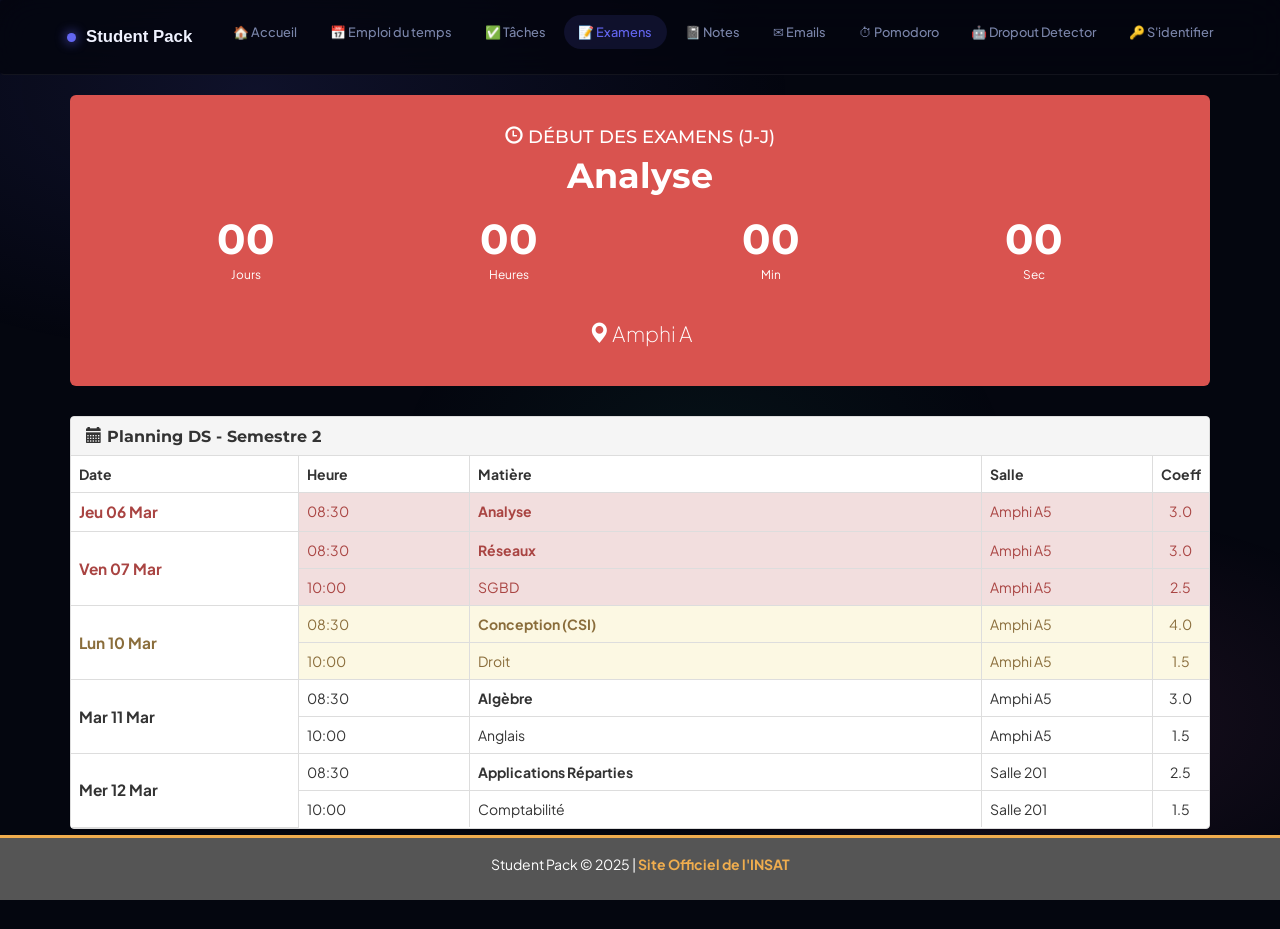
<file: Upcoming Exams/exams.html>
<!DOCTYPE html>
<html lang="fr">
<head>
    <meta charset="UTF-8">
    <meta name="viewport" content="width=device-width, initial-scale=1.0">
    <title>Upcoming Exams - Student Pack</title>
    
    <link rel="stylesheet" href="https://maxcdn.bootstrapcdn.com/bootstrap/3.4.1/css/bootstrap.min.css">
    <link rel="preconnect" href="https://fonts.googleapis.com">
    <link rel="preconnect" href="https://fonts.gstatic.com" crossorigin>
    <link href="https://fonts.googleapis.com/css2?family=Manrope:wght@200..800&family=Montserrat:ital,wght@0,100..900;1,100..900&display=swap" rel="stylesheet">
    
    <!-- <link rel="stylesheet" href="../index.css"> -->
    <link rel="stylesheet" href="exams.css">
    <link href="https://fonts.googleapis.com/css2?family=Clash+Display:wght@400;600;700&family=Plus+Jakarta+Sans:wght@300;400;500;600;700&display=swap" rel="stylesheet"/>
      <link rel="stylesheet" href="../Time Table/timetable.css">
</head>
<body>

<nav class="navbar">
  <a class="brand" href="#">
    <div class="brand-dot"></div>
    Student Pack
  </a>
  <ul class="nav-links">
    <li><a href="../index.html" >🏠 Accueil</a></li>
    <li><a href="../Time Table/timetable.php" >📅 Emploi du temps</a></li>
    <li><a href="../Tasks/tasks.html">✅ Tâches</a></li>
    <li><a href="../Upcoming Exams/exams.html" class="active">📝 Examens</a></li>
    <li><a href="../Notes/note.html" >📓 Notes</a></li>
    <li><a href="../Emails/emails.html" >✉ Emails</a></li>
    <li><a href="../Pomodoro/pomodoro.html">⏱ Pomodoro</a></li>
    <li><a href="../dropout_risk_detector/dropout.html">🤖 Dropout Detector</a></li>
    <li><a href="../Authentification/authentification.php" id="loginLink" class="navbar-right">🔑 S'identifier</a></li>
  </ul>
  <!-- Shown by navbar_auth.js when logged in -->
  <button class="btn-logout" id="logoutBtn" style="display:none">
    ↩ Déconnexion
  </button>
</nav>

<div class="container">
    
    <div class="row">
        <div class="col-md-12">
            <div class="jumbotron urgent-box text-center">
                <h4><span class="glyphicon glyphicon-time"></span> DÉBUT DES EXAMENS (J-J)</h4>
                <h2 id="exam-subject" class="exam-title">Analyse</h2>
                
                <div class="row countdown-row">
                    <div class="col-xs-3"><h2 id="days" class="timer-digits">00</h2><small>Jours</small></div>
                    <div class="col-xs-3"><h2 id="hours" class="timer-digits">00</h2><small>Heures</small></div>
                    <div class="col-xs-3"><h2 id="minutes" class="timer-digits">00</h2><small>Min</small></div>
                    <div class="col-xs-3"><h2 id="seconds" class="timer-digits">00</h2><small>Sec</small></div>
                </div>
                <br>
                <p class="exam-location"><span class="glyphicon glyphicon-map-marker"></span> Amphi A</p>
            </div>
        </div>
    </div>

    <div class="row">
        <div class="col-md-12">
            <div class="panel panel-default">
                <div class="panel-heading planning-header">
                    <h3 class="panel-title">
                        <span class="glyphicon glyphicon-calendar"></span> Planning DS - Semestre 2
                    </h3>
                </div>
                <div class="table-responsive">
                    <table class="table table-bordered">
                        <thead>
                            <tr class="active">
                                <th class="col-date">Date</th>
                                <th class="col-time">Heure</th>
                                <th class="col-subject">Matière</th>
                                <th class="col-room">Salle</th>
                                <th class="col-coeff text-center">Coeff</th>
                            </tr>
                        </thead>
                        <tbody>
                            
                            <tr class="danger">
                                <td class="merged-date">Jeu 06 Mar</td>
                                <td>08:30</td>
                                <td><strong>Analyse</strong></td>
                                <td>Amphi A5</td>
                                <td class="text-center">3.0</td>
                            </tr>

                            <tr class="danger">
                                <td rowspan="2" class="merged-date">Ven 07 Mar</td>
                                <td>08:30</td>
                                <td><strong>Réseaux</strong></td>
                                <td>Amphi A5</td>
                                <td class="text-center">3.0</td>
                            </tr>
                            <tr class="danger">
                                <td>10:00</td>
                                <td>SGBD</td>
                                <td>Amphi A5</td>
                                <td class="text-center">2.5</td>
                            </tr>

                            <tr class="warning">
                                <td rowspan="2" class="merged-date">Lun 10 Mar</td>
                                <td>08:30</td>
                                <td><strong>Conception (CSI)</strong></td>
                                <td>Amphi A5</td>
                                <td class="text-center">4.0</td>
                            </tr>
                            <tr class="warning">
                                <td>10:00</td>
                                <td>Droit</td>
                                <td>Amphi A5</td>
                                <td class="text-center">1.5</td>
                            </tr>

                            <tr>
                                <td rowspan="2" class="merged-date">Mar 11 Mar</td>
                                <td>08:30</td>
                                <td><strong>Algèbre</strong></td>
                                <td>Amphi A5</td>
                                <td class="text-center">3.0</td>
                            </tr>
                            <tr>
                                <td>10:00</td>
                                <td>Anglais</td>
                                <td>Amphi A5</td>
                                <td class="text-center">1.5</td>
                            </tr>

                            <tr>
                                <td rowspan="2" class="merged-date">Mer 12 Mar</td>
                                <td>08:30</td>
                                <td><strong>Applications Réparties</strong></td>
                                <td>Salle 201</td>
                                <td class="text-center">2.5</td>
                            </tr>
                            <tr>
                                <td>10:00</td>
                                <td>Comptabilité</td>
                                <td>Salle 201</td>
                                <td class="text-center">1.5</td>
                            </tr>

                        </tbody>
                    </table>
                </div>
            </div>
        </div>
    </div>
</div>

<footer class="container-fluid text-center">
    <p>Student Pack © 2025 | <a href="https://insat.rnu.tn/" target="_blank" class="insat-link">Site Officiel de l'INSAT</a></p>
</footer>

<script src="https://ajax.googleapis.com/ajax/libs/jquery/3.7.1/jquery.min.js"></script>
<script src="https://maxcdn.bootstrapcdn.com/bootstrap/3.4.1/js/bootstrap.min.js"></script>
<script src="exams.js"></script>

</body>
</html>
</file>
<file: index.css>
.student-content {
            max-width: 1300px;
            margin: 0 auto;
            padding: 20px;
        }

        /* photo université */
        .uni-photo {
            margin: 2rem 0 2rem 0;
            border-radius: 24px;
            overflow: hidden;
            box-shadow: 0 8px 20px rgba(0,0,0,0.1);
            background: lightgrey;
            justify-items: center;

        }
        .uni-photo img {
            width: 100px;
            height: 100px;
        }
 
        /* grille des fonctionnalités (flexbox + fallback grid) */
        .features-title {
            font-size: 2rem;
            font-weight: 600;
            margin: 2rem 0 1.2rem 0;
            font-family: 'Clash Display', sans-serif;
            color: #0f2b3d;
        }
        .features-grid {
            display: flex;
            flex-wrap: wrap;
            gap: 1.8rem;
            justify-content: center;
            margin-top: 0.5rem;
            padding: 20px;
        }
        .feature-card {
            flex: 1 1 280px;
            background: lightslategrey;
            border-radius: 20px;
            padding: 1.5rem 1.2rem;
            box-shadow: 0 4px 12px rgba(0, 0, 0, 0.04);
            transition: all 0.2s ease;
        }
        .feature-icon {
            font-size: 2.2rem;
            margin-bottom: 0.8rem;
        }
        .feature-card h3 {
            font-size: 1.5rem;
            font-weight: 600;
            margin: 0.5rem 0 0.75rem 0;
            font-family: 'Clash Display', sans-serif;
            color: #1e3a5f;
        }
        .feature-card p {
            color: #334155;
            line-height: 1.45;
            font-size: 0.9rem;
            margin-bottom: 0;
        }

        /* petit ajustement responsive */
        @media (max-width: 640px) {
            .student-content {
                padding: 1rem;
            }
            .features-title {
                font-size: 1.6rem;
            }
        }

        /* ══════════════════════════════════════════════════════════════
   timetable.css  —  Student Pack · Emploi du Temps
   Aesthetic  : dark neon-futuristic dashboard
   Palette    : deep navy · electric indigo · vivid multi-color accents
   Fonts      : Clash Display (headings) · Plus Jakarta Sans (body)
   ══════════════════════════════════════════════════════════════ */

/* ── Reset ──────────────────────────────────────────────────── */
*, *::before, *::after { box-sizing: border-box; margin: 0; padding: 0; }

/* ── Tokens ─────────────────────────────────────────────────── */
:root {
  /* Backgrounds */
  --bg:        #04060f;
  --surface:   #080d1c;
  --elevated:  #0d1529;
  --glass:     rgba(255,255,255,.04);
  --glass-h:   rgba(255,255,255,.07);

  /* Accent palette */
  --c1: #6366f1;   /* indigo   */
  --c2: #f472b6;   /* pink     */
  --c3: #34d399;   /* emerald  */
  --c4: #fb923c;   /* orange   */
  --c5: #a78bfa;   /* violet   */
  --c6: #38bdf8;   /* sky      */

  --glow1: rgba( 99,102,241,.35);
  --glow2: rgba(244,114,182,.25);

  /* Text */
  --text:  #f0f2ff;
  --text2: #7a85aa;
  --text3: #3d4567;

  /* Borders */
  --border:   rgba(255,255,255,.06);
  --bordermd: rgba(255,255,255,.11);

  /* Radius */
  --r-sm: 10px;
  --r-md: 16px;
  --r-lg: 22px;
  --r-xl: 32px;

  /* Typography */
  --fd: 'Clash Display',    sans-serif;
  --fb: 'Plus Jakarta Sans', sans-serif;
}

/* ── Base ───────────────────────────────────────────────────── */
html { font-size: 16px; scroll-behavior: smooth; }

body {
  font-family: var(--fb);
  background: var(--bg);
  color: var(--text);
  min-height: 100vh;
  overflow-x: hidden;
  line-height: 1.6;
}

/* ── Animated mesh background ───────────────────────────────── */
body::before {
  content: '';
  position: fixed;
  inset: 0;
  background:
    radial-gradient(ellipse 70% 50% at 20% 10%,  rgba( 99,102,241,.12) 0%, transparent 60%),
    radial-gradient(ellipse 55% 40% at 80% 80%,  rgba(244,114,182,.10) 0%, transparent 60%),
    radial-gradient(ellipse 40% 35% at 55% 50%,  rgba( 52,211,153,.06) 0%, transparent 60%);
  pointer-events: none;
  z-index: 0;
  animation: meshFloat 18s ease-in-out infinite alternate;
}

@keyframes meshFloat {
  from { opacity: .8; }
  50%  { opacity: 1; filter: blur(2px); }
  to   { opacity: .85; }
}

/* ── Floating particles ─────────────────────────────────────── */
.particles {
  position: fixed;
  inset: 0;
  pointer-events: none;
  z-index: 0;
  overflow: hidden;
}

.particle {
  position: absolute;
  border-radius: 50%;
  opacity: 0;
  animation: floatUp var(--dur, 12s) var(--delay, 0s) ease-in infinite;
}

@keyframes floatUp {
  0%   { opacity: 0; transform: translateY(100vh) scale(0); }
  10%  { opacity: .7; }
  90%  { opacity: .4; }
  100% { opacity: 0; transform: translateY(-10vh) scale(1.2); }
}

/* ════════════════════════════════════════════
   NAVBAR
════════════════════════════════════════════ */
.navbar {
  position: sticky;
  top: 0;
  z-index: 100;
  display: flex;
  align-items: center;
  justify-content: space-between;
  padding: .9rem 2.5rem;
  background: rgba(4,6,15,.82);
  border-bottom: 1px solid var(--border);
  backdrop-filter: blur(20px);
  -webkit-backdrop-filter: blur(20px);
}

/* Brand */
.brand {
  font-family: var(--fd);
  font-size: 1.05rem;
  font-weight: 700;
  display: flex;
  align-items: center;
  gap: .6rem;
  color: var(--text);
  text-decoration: none;
}

.brand-dot {
  width: 9px;
  height: 9px;
  border-radius: 50%;
  background: var(--c1);
  box-shadow: 0 0 12px var(--c1);
  animation: pulseDot 2.5s ease-in-out infinite;
  flex-shrink: 0;
}

@keyframes pulseDot {
  0%, 100% { box-shadow: 0 0 8px var(--c1); }
  50%       { box-shadow: 0 0 22px var(--c1), 0 0 40px var(--glow1); }
}

/* Nav links */
.nav-links {
  display: flex;
  gap: .25rem;
  list-style: none;
}

.nav-links a {
  display: flex;
  align-items: center;
  gap: .4rem;
  padding: .42rem .9rem;
  border-radius: 999px;
  font-size: .8rem;
  font-weight: 500;
  color: var(--text2);
  text-decoration: none;
  transition: color .2s, background .2s;
}

.nav-links a:hover {
  color: var(--text);
  background: var(--glass-h);
}

.nav-links a.active {
  color: var(--c1);
  background: rgba(99,102,241,.12);
}



/* ════════════════════════════════════════════
   LOGOUT BUTTON (navbar)
════════════════════════════════════════════ */
.btn-logout {
  display: flex;
  align-items: center;
  gap: .4rem;
  font-family: var(--fb);
  font-size: .78rem;
  font-weight: 600;
  color: var(--text3);
  background: var(--glass);
  border: 1px solid var(--border);
  border-radius: 999px;
  padding: .38rem .9rem;
  cursor: pointer;
  transition: color .2s, border-color .2s, background .2s;
}
.btn-logout:hover {
  color: var(--text);
  border-color: var(--bordermd);
  background: var(--glass-h);
}

/* ════════════════════════════════════════════
   LOGIN GATE
════════════════════════════════════════════ */
#loginGate {
  position: relative;
  z-index: 10;
  min-height: calc(100vh - 58px);
  display: flex;
  align-items: center;
  justify-content: center;
  padding: 2rem;
}
.login-card {
  width: 100%;
  max-width: 440px;
  background: var(--elevated);
  border: 1px solid var(--bordermd);
  border-radius: var(--r-xl);
  padding: 3rem 2.5rem;
  position: relative;
  overflow: hidden;
  animation: slideUp .5s cubic-bezier(.34,1.56,.64,1) both;
}
.login-card::before {
  content: '';
  position: absolute;
  top: 0; left: 0; right: 0;
  height: 3px;
  background: linear-gradient(90deg, var(--c1), var(--c2), var(--c5), var(--c6));
  background-size: 200%;
  animation: gradShift 4s linear infinite;
}
.login-card::after {
  content: '';
  position: absolute;
  top: -60px; right: -60px;
  width: 220px; height: 220px;
  border-radius: 50%;
  background: radial-gradient(circle, var(--glow1) 0%, transparent 70%);
  pointer-events: none;
}

.login-icon {
  width: 64px; height: 64px;
  border-radius: var(--r-md);
  background: linear-gradient(135deg, var(--c1), var(--c5));
  display: flex;
  align-items: center;
  justify-content: center;
  font-size: 1.8rem;
  margin-bottom: 1.8rem;
  box-shadow: 0 8px 32px var(--glow1);
  position: relative;
  z-index: 1;
  animation: iconBounce 3s ease-in-out infinite;
}
@keyframes iconBounce {
  0%, 100% { transform: translateY(0); }
  50%       { transform: translateY(-6px); }
}

.login-title {
  font-family: var(--fd);
  font-size: 1.9rem;
  font-weight: 700;
  color: var(--text);
  margin-bottom: .5rem;
  position: relative;
  z-index: 1;
}
.login-sub {
  font-size: .875rem;
  color: var(--text2);
  margin-bottom: 2rem;
  line-height: 1.6;
  position: relative;
  z-index: 1;
}

.field-group {
  display: flex;
  flex-direction: column;
  gap: .45rem;
  margin-bottom: 1.1rem;
  position: relative;
  z-index: 1;
}
.field-group label {
  font-size: .72rem;
  font-weight: 600;
  letter-spacing: .1em;
  text-transform: uppercase;
  color: var(--text3);
}

.field-input {
  font-family: var(--fb);
  font-size: .9rem;
  font-weight: 400;
  color: var(--text);
  background: var(--surface);
  border: 1px solid var(--bordermd);
  border-radius: var(--r-sm);
  padding: .72rem 1rem;
  outline: none;
  width: 100%;
  transition: border-color .2s, box-shadow .2s;
}
.field-input:focus {
  border-color: var(--c1);
  box-shadow: 0 0 0 3px rgba(99,102,241,.2);
}
.field-input::placeholder { color: var(--text3); }

.login-error {
  font-size: .8rem;
  color: #f87171;
  margin-bottom: .8rem;
  min-height: 1.2em;
  display: none;
  animation: shake .3s ease;
  position: relative;
  z-index: 1;
}
.login-error.show { display: block; }
@keyframes shake {
  0%, 100% { transform: translateX(0); }
  25%       { transform: translateX(-6px); }
  75%       { transform: translateX( 6px); }
}

.btn-login {
  width: 100%;
  padding: .85rem 1.5rem;
  font-family: var(--fb);
  font-size: .95rem;
  font-weight: 700;
  color: #fff;
  background: linear-gradient(135deg, var(--c1) 0%, var(--c5) 100%);
  border: none;
  border-radius: var(--r-sm);
  cursor: pointer;
  letter-spacing: .03em;
  position: relative;
  z-index: 1;
  overflow: hidden;
  box-shadow: 0 4px 24px var(--glow1);
  transition: box-shadow .2s, transform .15s, opacity .15s;
}
.btn-login::after {
  content: '';
  position: absolute;
  inset: 0;
  background: rgba(0,0,0,.6);
  z-index: 190;
}

/* ── Main content area ───────────────────────────────────────── */
.main {
  margin-left: var(--sidebar-w);
  flex: 1;
  padding: 0 2.5rem 5rem;
  max-width: calc(100vw - var(--sidebar-w));
  overflow-x: hidden;
}

/* ════════════════════════════════════════════
   HERO
════════════════════════════════════════════ */
.hero {
  padding: 4rem 2.5rem 3rem;
  border-bottom: 1px solid var(--border);
  position: relative;
  overflow: hidden;
}

.hero-orb {
  position: absolute;
  border-radius: 50%;
  filter: blur(70px);
  pointer-events: none;
}

.hero-orb-1 { width: 400px; height: 400px; background: rgba( 99,102,241,.13); top: -120px; right: -60px; }
.hero-orb-2 { width: 250px; height: 250px; background: rgba(244,114,182,.10); bottom: -60px; right: 200px; }
.hero-orb-3 { width: 180px; height: 180px; background: rgba( 52,211,153,.08); top:  40px; right: 400px; }

.user-welcome {
  display: inline-flex;
  align-items: center;
  gap: .55rem;
  font-size: .75rem;
  font-weight: 600;
  letter-spacing: .12em;
  text-transform: uppercase;
  color: var(--c3);
  background: rgba(52,211,153,.1);
  border: 1px solid rgba(52,211,153,.25);
  padding: .35rem .95rem;
  border-radius: 999px;
  margin-bottom: 1.4rem;
}

.user-welcome::before {
  content: '';
  width: 7px; height: 7px;
  border-radius: 50%;
  background: var(--c3);
  box-shadow: 0 0 10px var(--c3);
  animation: pulseDot 2s ease-in-out infinite;
}

.hero-title {
  font-family: var(--fd);
  font-size: clamp(2.5rem, 5.5vw, 4.2rem);
  font-weight: 700;
  line-height: 1.05;
  letter-spacing: -.03em;
  margin-bottom: .9rem;
}

.hero-title .grad {
  background: linear-gradient(135deg, var(--c1) 0%, var(--c2) 40%, var(--c6) 100%);
  -webkit-background-clip: text;
  -webkit-text-fill-color: transparent;
  background-clip: text;
  background-size: 200%;
  animation: gradShift 5s linear infinite;
}

.hero-sub {
  font-size: 1rem;
  font-weight: 300;
  color: var(--text2);
  max-width: 400px;
}

.hero-stats {
  display: flex;
  gap: 2.5rem;
  margin-top: 2.2rem;
}

.stat { display: flex; flex-direction: column; gap: .15rem; }

.stat-num {
  font-family: var(--fd);
  font-size: 2.2rem;
  font-weight: 700;
  line-height: 1;
  background: linear-gradient(135deg, var(--c1), var(--c5));
  -webkit-background-clip: text;
  -webkit-text-fill-color: transparent;
  background-clip: text;
}

.stat-lbl {
  font-size: .7rem;
  font-weight: 600;
  letter-spacing: .1em;
  text-transform: uppercase;
  color: var(--text3);
}

/* ════════════════════════════════════════════
   APP BODY
════════════════════════════════════════════ */
.app-body { padding: 2.5rem 2.5rem 5rem; }

/* Section header */
.sec-head {
  display: flex;
  align-items: center;
  gap: 1rem;
  margin-bottom: 1.6rem;
}

.sec-title {
  font-family: var(--fd);
  font-size: 1.2rem;
  font-weight: 700;
  color: var(--text);
  letter-spacing: -.01em;
}

.sec-pill {
  font-size: .68rem;
  font-weight: 700;
  letter-spacing: .1em;
  text-transform: uppercase;
  color: var(--text3);
  background: var(--glass);
  border: 1px solid var(--border);
  padding: .25rem .7rem;
  border-radius: 999px;
}

/* ════════════════════════════════════════════
   SUBJECT CARDS
════════════════════════════════════════════ */
.subjects-grid {
  display: grid;
  grid-template-columns: repeat(auto-fill, minmax(190px, 1fr));
  gap: 14px;
  margin-bottom: 3.5rem;
}

.sub-card {
  background: var(--elevated);
  border: 1px solid var(--border);
  border-radius: var(--r-md);
  padding: 1.25rem 1.3rem;
  position: relative;
  overflow: hidden;
  cursor: default;
  transition:
    transform  .25s cubic-bezier(.34,1.56,.64,1),
    border-color .2s,
    box-shadow .2s;
  animation: slideUp .4s ease both;
}

/* Color accent line */
.sub-card::before {
  content: '';
  position: absolute;
  top: 0; left: 0; right: 0;
  height: 2px;
  background: var(--sc, var(--c1));
  border-radius: var(--r-md) var(--r-md) 0 0;
}

/* Glow overlay on hover */
.sub-card::after {
  content: '';
  position: absolute;
  inset: 0;
  background: radial-gradient(ellipse at 50% 0%, var(--sc-glow, rgba(99,102,241,.18)) 0%, transparent 65%);
  opacity: 0;
  transition: opacity .25s;
  pointer-events: none;
}

.sub-card:hover {
  transform: translateY(-6px) scale(1.01);
  border-color: var(--bordermd);
  box-shadow: 0 14px 45px rgba(0,0,0,.45);
}

.sub-card:hover::after { opacity: 1; }

.sub-card h3 {
  font-family: var(--fd);
  font-size: .88rem;
  font-weight: 700;
  color: var(--text);
  margin-bottom: .4rem;
  position: relative;
  z-index: 1;
}

.sub-card p {
  font-size: .76rem;
  color: var(--text2);
  line-height: 1.5;
  position: relative;
  z-index: 1;
}

/* ════════════════════════════════════════════
   ADD FORM
════════════════════════════════════════════ */
.add-section {
  background: var(--elevated);
  border: 1px solid var(--bordermd);
  border-radius: var(--r-lg);
  padding: 1.8rem;
  margin-bottom: 2rem;
  position: relative;
  overflow: hidden;
}

/* Rainbow top border */
.add-section::before {
  content: '';
  position: absolute;
  top: 0; left: 0; right: 0;
  height: 2px;
  background: linear-gradient(90deg, var(--c1), var(--c2), var(--c5));
  background-size: 200%;
  animation: gradShift 4s linear infinite;
}

.form-grid {
  display: grid;
  grid-template-columns: 2fr 1fr 1fr auto;
  gap: 14px;
  align-items: end;
}

.fg {
  display: flex;
  flex-direction: column;
  gap: .45rem;
}

.fg label {
  font-size: .7rem;
  font-weight: 700;
  letter-spacing: .12em;
  text-transform: uppercase;
  color: var(--text3);
}

.sel-wrap { position: relative; }

.fg select,
.fg input[type="time"] {
  font-family: var(--fb);
  font-size: .875rem;
  color: var(--text);
  background: var(--surface);
  border: 1px solid var(--bordermd);
  border-radius: var(--r-sm);
  padding: .68rem 2.4rem .68rem 1rem;
  outline: none;
  appearance: none;
  -webkit-appearance: none;
  width: 100%;
  transition: border-color .2s, box-shadow .2s;
  cursor: pointer;
}

.fg input[type="time"] {
  padding-right: 1rem;
  color-scheme: dark;
}

.fg select:focus,
.fg input[type="time"]:focus {
  border-color: var(--c1);
  box-shadow: 0 0 0 3px rgba(99,102,241,.2);
}

.fg select option {
  background: #131929;
  color: var(--text);
}

.arrow-icon {
  position: absolute;
  right: .7rem;
  top: 50%;
  transform: translateY(-50%);
  color: var(--text3);
  pointer-events: none;
}

.btn-add {
  display: flex;
  align-items: center;
  justify-content: center;
  gap: .5rem;
  font-family: var(--fb);
  font-size: .875rem;
  font-weight: 700;
  color: #fff;
  background: linear-gradient(135deg, var(--c1), var(--c5));
  border: none;
  border-radius: var(--r-sm);
  padding: .72rem 1.6rem;
  cursor: pointer;
  white-space: nowrap;
  letter-spacing: .03em;
  box-shadow: 0 4px 20px var(--glow1);
  transition: box-shadow .2s, transform .15s;
}

.btn-add:hover {
  box-shadow: 0 6px 32px rgba(99,102,241,.5);
  transform: translateY(-1px);
}

.btn-add:active { transform: scale(.96); }

/* ════════════════════════════════════════════
   TIMETABLE TABLE
════════════════════════════════════════════ */
.table-wrap {
  background: var(--elevated);
  border: 1px solid var(--border);
  border-radius: var(--r-lg);
  overflow: hidden;
  overflow-x: auto;
}

.tt-table {
  width: 100%;
  border-collapse: collapse;
  font-size: .875rem;
}

.tt-table thead tr {
  background: rgba(255,255,255,.03);
  border-bottom: 1px solid var(--bordermd);
}

.tt-table th {
  padding: 1rem 1.4rem;
  text-align: left;
  font-family: var(--fd);
  font-size: .68rem;
  font-weight: 700;
  letter-spacing: .14em;
  text-transform: uppercase;
  color: var(--text3);
}

.tt-table tbody tr {
  border-bottom: 1px solid var(--border);
  transition: background .15s;
  animation: fadeIn .3s ease both;
}

.tt-table tbody tr:last-child { border-bottom: none; }
.tt-table tbody tr:hover { background: var(--glass-h); }

.tt-table td {
  padding: .95rem 1.4rem;
  vertical-align: middle;
  color: var(--text2);
}

/* Day-based left border color */
.day-lundi    { border-left: 3px solid var(--c1); }
.day-mardi    { border-left: 3px solid var(--c2); }
.day-mercredi { border-left: 3px solid var(--c3); }
.day-jeudi    { border-left: 3px solid var(--c4); }
.day-vendredi { border-left: 3px solid var(--c5); }

.day-cell {
  font-family: var(--fd);
  font-size: .82rem;
  font-weight: 700;
  letter-spacing: .05em;
  color: var(--text) !important;
}

.time-cell {
  font-family: var(--fd);
  font-size: .95rem;
  font-weight: 600;
  color: var(--text) !important;
}

/* Subject badge */
.subject-badge {
  display: inline-flex;
  align-items: center;
  gap: .45rem;
  padding: .32rem .9rem;
  border-radius: 999px;
  font-size: .76rem;
  font-weight: 700;
  letter-spacing: .03em;
}

/* Delete button */
.btn-del {
  display: inline-flex;
  align-items: center;
  gap: .35rem;
  font-family: var(--fb);
  font-size: .74rem;
  font-weight: 600;
  color: var(--text3);
  background: transparent;
  border: 1px solid var(--border);
  border-radius: var(--r-sm);
  padding: .3rem .8rem;
  cursor: pointer;
  transition: color .15s, border-color .15s, background .15s;
}

.btn-del:hover {
  color: #f87171;
  border-color: rgba(248,113,113,.3);
  background: rgba(248,113,113,.08);
}

/* Empty state */
.empty-row td { padding: 0; border: none; }

.empty-state {
  display: flex;
  flex-direction: column;
  align-items: center;
  gap: 1rem;
  padding: 4.5rem 2rem;
  color: var(--text3);
}

.empty-state .empty-icon {
  font-size: 3rem;
  opacity: .4;
  animation: floatIcon 3s ease-in-out infinite;
}

@keyframes floatIcon {
  0%, 100% { transform: translateY(0); }
  50%       { transform: translateY(-8px); }
}

.empty-state p {
  text-align: center;
  font-size: .875rem;
  line-height: 1.7;
}

/* ════════════════════════════════════════════
   TOAST
════════════════════════════════════════════ */
.toast {
  position: fixed;
  bottom: 2rem;
  right: 2rem;
  z-index: 999;
  display: flex;
  align-items: center;
  gap: .7rem;
  min-width: 260px;
  max-width: 360px;
  padding: .9rem 1.2rem;
  border-radius: var(--r-md);
  font-size: .85rem;
  font-weight: 500;
  background: var(--elevated);
  border: 1px solid var(--bordermd);
  color: var(--text);
  opacity: 0;
  transform: translateY(14px) scale(.95);
  transition: opacity .25s, transform .25s;
  pointer-events: none;
  backdrop-filter: blur(20px);
  -webkit-backdrop-filter: blur(20px);
}

.toast.show {
  opacity: 1;
  transform: translateY(0) scale(1);
  pointer-events: auto;
}

.toast.success {
  border-color: rgba(52,211,153,.35);
  box-shadow: 0 0 28px rgba(52,211,153,.15);
}

.toast.success::before {
  content: '✓';
  width: 22px; height: 22px;
  border-radius: 50%;
  background: rgba(52,211,153,.15);
  color: var(--c3);
  font-size: .8rem;
  font-weight: 800;
  display: flex;
  align-items: center;
  justify-content: center;
  flex-shrink: 0;
}

.toast.error {
  border-color: rgba(248,113,113,.35);
  box-shadow: 0 0 28px rgba(248,113,113,.12);
}

.toast.error::before {
  content: '✕';
  width: 22px; height: 22px;
  border-radius: 50%;
  background: rgba(248,113,113,.12);
  color: #f87171;
  font-size: .8rem;
  font-weight: 800;
  display: flex;
  align-items: center;
  justify-content: center;
  flex-shrink: 0;
}

/* ════════════════════════════════════════════
   KEYFRAMES
════════════════════════════════════════════ */
@keyframes slideUp {
  from { opacity: 0; transform: translateY(18px); }
  to   { opacity: 1; transform: translateY(0); }
}

@keyframes fadeIn {
  from { opacity: 0; }
  to   { opacity: 1; }
}

/* ════════════════════════════════════════════
   RESPONSIVE
════════════════════════════════════════════ */
@media (max-width: 768px) {
  .navbar    { padding: .8rem 1.25rem; }
  .nav-links { display: none; }
  .hero      { padding: 2.5rem 1.25rem 2rem; }
  .app-body  { padding: 1.5rem 1.25rem 4rem; }

  .form-grid { grid-template-columns: 1fr 1fr; }
  .btn-add-wrap { grid-column: 1 / -1; }
  .subjects-grid { grid-template-columns: repeat(auto-fill, minmax(155px, 1fr)); }
  .hero-stats { gap: 1.5rem; }
}

@media (max-width: 480px) {
  .form-grid     { grid-template-columns: 1fr; }
  .subjects-grid { grid-template-columns: 1fr 1fr; }
  .hero-title    { font-size: 2.2rem; }
}

/* footer {
    position: fixed;
    bottom: 0;
    width: 100%;
}

body {
    background-image: url("insat.jpg");
    background-repeat: no-repeat;
    background-size:contain;   
    color:black;
    height:100%;

}

#welcomeEl {
    text-align: center;
}
#welcomeP {
    text-align: center;
    color:black;
    font-size: large;
    border: 1px solid black;
} */
</file>
<file: Upcoming Exams/exams.css>
body {
    font-family: 'Manrope', sans-serif;
    padding-bottom: 80px; 
}


h1, h2, h3, h4, .navbar-brand {
    font-family: 'Montserrat', sans-serif;
}


.urgent-box {
    background-color: #d9534f; 
    color: white;
    border-radius: 10px;
    padding: 20px 0;
    margin-bottom: 30px;
    transition: background-color 0.5s ease;
}


.urgent-box.finished {
    background-color: #5cb85c;
}

.exam-title {
    font-weight: bold;
    margin-top: 5px;
    font-size: 2.5em;
}

.countdown-row {
    margin-top: 20px;
}

.timer-digits {
    font-weight: bold;
    margin: 0;
    font-size: 3em; 
}

.exam-location {
    font-size: 1.2em;
    margin-top: 10px;
}


.planning-header {
    background-color: #f5f5f5; 
}

.panel-default,
.panel-default .panel-body {
    background-color: #fff !important;
    color: #333 !important;
    opacity: 1 !important;
}

.form-control {
    background-color: #fff !important;
    color: #333 !important;
    opacity: 1 !important;
    border-color: #ccc;
}

.form-control::placeholder {
    color: #999 !important;
    opacity: 1 !important;
}

label,
.form-group {
    color: #333 !important;
    opacity: 1 !important;
}

.panel-title {
    font-weight: bold;
    color: #333;
}

.glyphicon:hover {
    cursor: pointer;
    color: #f0ad4e;
    transform: scale(1.05);
}

.glyphicon {
    transition: color 0.2s ease, transform 0.2s ease;
}


.merged-date {
    vertical-align: middle !important;
    font-weight: bold;
    font-size: 1.1em;
    background-color: #fff !important; 
    color: #333;
}

/* Ensure table rows are fully opaque and readable (override bootstrap rgba backgrounds) */
.table > thead > tr > th,
.table > tbody > tr > td {
    background-color: #fff !important;
    opacity: 1 !important;
    color: #333 !important;
}

/* Colored row overrides with solid (non-transparent) backgrounds */
.table > tbody > tr.danger > td {
    background-color: #f2dede !important;
    color: #a94442 !important;
}
.table > tbody > tr.warning > td {
    background-color: #fcf8e3 !important;
    color: #8a6d3b !important;
}
.table > tbody > tr.info > td {
    background-color: #d9edf7 !important;
    color: #31708f !important;
}

/* Keep merged-date cell visually distinct */
.table > tbody > tr > td.merged-date {
    background-color: #fff !important;
    font-weight: bold;
}

/* Interactive row styles */
.table tbody tr:hover {
    filter: brightness(0.98);
}
.table tbody tr.selected td {
    outline: 3px solid #f0ad4e;
}
.table tbody tr.active-exam td {
    box-shadow: inset 0 0 0 2px rgba(0,0,0,0.03);
}

.col-date { width: 20%; }
.col-time { width: 15%; }
.col-subject { width: 45%; }
.col-room { width: 15%; }
.col-coeff { width: 5%; }


footer {
    background-color: #555;    
    color: white;
    padding: 15px;
    width: 100%;
    text-align: center;
    

    position: fixed;
    bottom: 0;
    left: 0;
    z-index: 999;
    border-top: 3px solid #f0ad4e;
}


.insat-link {
    color: #f0ad4e;
    text-decoration: none;
    font-weight: bold;
    transition: color 0.3s ease;
}

.insat-link:hover {
    color: #fff;
    text-decoration: underline;
}

.search-result {
    margin-top: 15px;
    padding: 14px 16px;
    border-radius: 10px;
    background-color: #f5f5f5;
    border: 1px solid #dcdcdc;
    color: #333;
    min-height: 48px;
    line-height: 1.5;
}

.search-result.no-result {
    background-color: #f2dede;
    border-color: #ebccd1;
    color: #a94442;
}

.search-result.found-result {
    background-color: #dff0d8;
    border-color: #d6e9c6;
    color: #3c763d;
}
</file>
<file: Time Table/timetable.css>
/* ══════════════════════════════════════════════════════════════
   timetable.css  —  Student Pack · Emploi du Temps
   Aesthetic  : dark neon-futuristic dashboard
   Palette    : deep navy · electric indigo · vivid multi-color accents
   Fonts      : Clash Display (headings) · Plus Jakarta Sans (body)
   ══════════════════════════════════════════════════════════════ */

/* ── Reset ──────────────────────────────────────────────────── */
*, *::before, *::after { box-sizing: border-box; margin: 0; padding: 0; }

/* ── Tokens ─────────────────────────────────────────────────── */
:root {
  /* Backgrounds */
  --bg:        #04060f;
  --surface:   #080d1c;
  --elevated:  #0d1529;
  --glass:     rgba(255,255,255,.04);
  --glass-h:   rgba(255,255,255,.07);

  /* Accent palette */
  --c1: #6366f1;   /* indigo   */
  --c2: #f472b6;   /* pink     */
  --c3: #34d399;   /* emerald  */
  --c4: #fb923c;   /* orange   */
  --c5: #a78bfa;   /* violet   */
  --c6: #38bdf8;   /* sky      */

  --glow1: rgba( 99,102,241,.35);
  --glow2: rgba(244,114,182,.25);

  /* Text */
  --text:  #f0f2ff;
  --text2: #7a85aa;
  --text3: #3d4567;

  /* Borders */
  --border:   rgba(255,255,255,.06);
  --bordermd: rgba(255,255,255,.11);

  /* Radius */
  --r-sm: 10px;
  --r-md: 16px;
  --r-lg: 22px;
  --r-xl: 32px;

  /* Typography */
  --fd: 'Clash Display',    sans-serif;
  --fb: 'Plus Jakarta Sans', sans-serif;
}

/* ── Base ───────────────────────────────────────────────────── */
html { font-size: 16px; scroll-behavior: smooth; }

body {
  font-family: var(--fb);
  background: var(--bg);
  color: var(--text);
  min-height: 100vh;
  overflow-x: hidden;
  line-height: 1.6;
}

/* ── Animated mesh background ───────────────────────────────── */
body::before {
  content: '';
  position: fixed;
  inset: 0;
  background:
    radial-gradient(ellipse 70% 50% at 20% 10%,  rgba( 99,102,241,.12) 0%, transparent 60%),
    radial-gradient(ellipse 55% 40% at 80% 80%,  rgba(244,114,182,.10) 0%, transparent 60%),
    radial-gradient(ellipse 40% 35% at 55% 50%,  rgba( 52,211,153,.06) 0%, transparent 60%);
  pointer-events: none;
  z-index: 0;
  animation: meshFloat 18s ease-in-out infinite alternate;
}

@keyframes meshFloat {
  from { opacity: .8; }
  50%  { opacity: 1; filter: blur(2px); }
  to   { opacity: .85; }
}

/* ── Floating particles ─────────────────────────────────────── */
.particles {
  position: fixed;
  inset: 0;
  pointer-events: none;
  z-index: 0;
  overflow: hidden;
}

.particle {
  position: absolute;
  border-radius: 50%;
  opacity: 0;
  animation: floatUp var(--dur, 12s) var(--delay, 0s) ease-in infinite;
}

@keyframes floatUp {
  0%   { opacity: 0; transform: translateY(100vh) scale(0); }
  10%  { opacity: .7; }
  90%  { opacity: .4; }
  100% { opacity: 0; transform: translateY(-10vh) scale(1.2); }
}

/* ════════════════════════════════════════════
   NAVBAR
════════════════════════════════════════════ */
.navbar {
  position: sticky;
  top: 0;
  z-index: 100;
  display: flex;
  align-items: center;
  justify-content: space-between;
  padding: .9rem 2.5rem;
  background: rgba(4,6,15,.82);
  border-bottom: 1px solid var(--border);
  backdrop-filter: blur(20px);
  -webkit-backdrop-filter: blur(20px);
}

/* Brand */
.brand {
  font-family: var(--fd);
  font-size: 1.05rem;
  font-weight: 700;
  display: flex;
  align-items: center;
  gap: .6rem;
  color: var(--text);
  text-decoration: none;
}

.brand-dot {
  width: 9px;
  height: 9px;
  border-radius: 50%;
  background: var(--c1);
  box-shadow: 0 0 12px var(--c1);
  animation: pulseDot 2.5s ease-in-out infinite;
  flex-shrink: 0;
}

@keyframes pulseDot {
  0%, 100% { box-shadow: 0 0 8px var(--c1); }
  50%       { box-shadow: 0 0 22px var(--c1), 0 0 40px var(--glow1); }
}

/* Nav links */
.nav-links {
  display: flex;
  gap: .25rem;
  list-style: none;
}

.nav-links a {
  display: flex;
  align-items: center;
  gap: .4rem;
  padding: .42rem .9rem;
  border-radius: 999px;
  font-size: .8rem;
  font-weight: 500;
  color: var(--text2);
  text-decoration: none;
  transition: color .2s, background .2s;
}

.nav-links a:hover {
  color: var(--text);
  background: var(--glass-h);
}

.nav-links a.active {
  color: var(--c1);
  background: rgba(99,102,241,.12);
}



/* ════════════════════════════════════════════
   LOGOUT BUTTON (navbar)
════════════════════════════════════════════ */
.btn-logout {
  display: flex;
  align-items: center;
  gap: .4rem;
  font-family: var(--fb);
  font-size: .78rem;
  font-weight: 600;
  color: var(--text3);
  background: var(--glass);
  border: 1px solid var(--border);
  border-radius: 999px;
  padding: .38rem .9rem;
  cursor: pointer;
  transition: color .2s, border-color .2s, background .2s;
}
.btn-logout:hover {
  color: var(--text);
  border-color: var(--bordermd);
  background: var(--glass-h);
}

/* ════════════════════════════════════════════
   LOGIN GATE
════════════════════════════════════════════ */
#loginGate {
  position: relative;
  z-index: 10;
  min-height: calc(100vh - 58px);
  display: flex;
  align-items: center;
  justify-content: center;
  padding: 2rem;
}
.login-card {
  width: 100%;
  max-width: 440px;
  background: var(--elevated);
  border: 1px solid var(--bordermd);
  border-radius: var(--r-xl);
  padding: 3rem 2.5rem;
  position: relative;
  overflow: hidden;
  animation: slideUp .5s cubic-bezier(.34,1.56,.64,1) both;
}
.login-card::before {
  content: '';
  position: absolute;
  top: 0; left: 0; right: 0;
  height: 3px;
  background: linear-gradient(90deg, var(--c1), var(--c2), var(--c5), var(--c6));
  background-size: 200%;
  animation: gradShift 4s linear infinite;
}
.login-card::after {
  content: '';
  position: absolute;
  top: -60px; right: -60px;
  width: 220px; height: 220px;
  border-radius: 50%;
  background: radial-gradient(circle, var(--glow1) 0%, transparent 70%);
  pointer-events: none;
}

.login-icon {
  width: 64px; height: 64px;
  border-radius: var(--r-md);
  background: linear-gradient(135deg, var(--c1), var(--c5));
  display: flex;
  align-items: center;
  justify-content: center;
  font-size: 1.8rem;
  margin-bottom: 1.8rem;
  box-shadow: 0 8px 32px var(--glow1);
  position: relative;
  z-index: 1;
  animation: iconBounce 3s ease-in-out infinite;
}
@keyframes iconBounce {
  0%, 100% { transform: translateY(0); }
  50%       { transform: translateY(-6px); }
}

.login-title {
  font-family: var(--fd);
  font-size: 1.9rem;
  font-weight: 700;
  color: var(--text);
  margin-bottom: .5rem;
  position: relative;
  z-index: 1;
}
.login-sub {
  font-size: .875rem;
  color: var(--text2);
  margin-bottom: 2rem;
  line-height: 1.6;
  position: relative;
  z-index: 1;
}

.field-group {
  display: flex;
  flex-direction: column;
  gap: .45rem;
  margin-bottom: 1.1rem;
  position: relative;
  z-index: 1;
}
.field-group label {
  font-size: .72rem;
  font-weight: 600;
  letter-spacing: .1em;
  text-transform: uppercase;
  color: var(--text3);
}

.field-input {
  font-family: var(--fb);
  font-size: .9rem;
  font-weight: 400;
  color: var(--text);
  background: var(--surface);
  border: 1px solid var(--bordermd);
  border-radius: var(--r-sm);
  padding: .72rem 1rem;
  outline: none;
  width: 100%;
  transition: border-color .2s, box-shadow .2s;
}
.field-input:focus {
  border-color: var(--c1);
  box-shadow: 0 0 0 3px rgba(99,102,241,.2);
}
.field-input::placeholder { color: var(--text3); }

.login-error {
  font-size: .8rem;
  color: #f87171;
  margin-bottom: .8rem;
  min-height: 1.2em;
  display: none;
  animation: shake .3s ease;
  position: relative;
  z-index: 1;
}
.login-error.show { display: block; }
@keyframes shake {
  0%, 100% { transform: translateX(0); }
  25%       { transform: translateX(-6px); }
  75%       { transform: translateX( 6px); }
}

.btn-login {
  width: 100%;
  padding: .85rem 1.5rem;
  font-family: var(--fb);
  font-size: .95rem;
  font-weight: 700;
  color: #fff;
  background: linear-gradient(135deg, var(--c1) 0%, var(--c5) 100%);
  border: none;
  border-radius: var(--r-sm);
  cursor: pointer;
  letter-spacing: .03em;
  position: relative;
  z-index: 1;
  overflow: hidden;
  box-shadow: 0 4px 24px var(--glow1);
  transition: box-shadow .2s, transform .15s, opacity .15s;
}
.btn-login::after {
  content: '';
  position: absolute;
  inset: 0;
  background: rgba(0,0,0,.6);
  z-index: 190;
}

/* ── Main content area ───────────────────────────────────────── */
.main {
  margin-left: var(--sidebar-w);
  flex: 1;
  padding: 0 2.5rem 5rem;
  max-width: calc(100vw - var(--sidebar-w));
  overflow-x: hidden;
}

/* ════════════════════════════════════════════
   HERO
════════════════════════════════════════════ */
.hero {
  padding: 4rem 2.5rem 3rem;
  border-bottom: 1px solid var(--border);
  position: relative;
  overflow: hidden;
}

.hero-orb {
  position: absolute;
  border-radius: 50%;
  filter: blur(70px);
  pointer-events: none;
}

.hero-orb-1 { width: 400px; height: 400px; background: rgba( 99,102,241,.13); top: -120px; right: -60px; }
.hero-orb-2 { width: 250px; height: 250px; background: rgba(244,114,182,.10); bottom: -60px; right: 200px; }
.hero-orb-3 { width: 180px; height: 180px; background: rgba( 52,211,153,.08); top:  40px; right: 400px; }

.user-welcome {
  display: inline-flex;
  align-items: center;
  gap: .55rem;
  font-size: .75rem;
  font-weight: 600;
  letter-spacing: .12em;
  text-transform: uppercase;
  color: var(--c3);
  background: rgba(52,211,153,.1);
  border: 1px solid rgba(52,211,153,.25);
  padding: .35rem .95rem;
  border-radius: 999px;
  margin-bottom: 1.4rem;
}

.user-welcome::before {
  content: '';
  width: 7px; height: 7px;
  border-radius: 50%;
  background: var(--c3);
  box-shadow: 0 0 10px var(--c3);
  animation: pulseDot 2s ease-in-out infinite;
}

.hero-title {
  font-family: var(--fd);
  font-size: clamp(2.5rem, 5.5vw, 4.2rem);
  font-weight: 700;
  line-height: 1.05;
  letter-spacing: -.03em;
  margin-bottom: .9rem;
}

.hero-title .grad {
  background: linear-gradient(135deg, var(--c1) 0%, var(--c2) 40%, var(--c6) 100%);
  -webkit-background-clip: text;
  -webkit-text-fill-color: transparent;
  background-clip: text;
  background-size: 200%;
  animation: gradShift 5s linear infinite;
}

.hero-sub {
  font-size: 1rem;
  font-weight: 300;
  color: var(--text2);
  max-width: 400px;
}

.hero-stats {
  display: flex;
  gap: 2.5rem;
  margin-top: 2.2rem;
}

.stat { display: flex; flex-direction: column; gap: .15rem; }

.stat-num {
  font-family: var(--fd);
  font-size: 2.2rem;
  font-weight: 700;
  line-height: 1;
  background: linear-gradient(135deg, var(--c1), var(--c5));
  -webkit-background-clip: text;
  -webkit-text-fill-color: transparent;
  background-clip: text;
}

.stat-lbl {
  font-size: .7rem;
  font-weight: 600;
  letter-spacing: .1em;
  text-transform: uppercase;
  color: var(--text3);
}

/* ════════════════════════════════════════════
   APP BODY
════════════════════════════════════════════ */
.app-body { padding: 2.5rem 2.5rem 5rem; }

/* Section header */
.sec-head {
  display: flex;
  align-items: center;
  gap: 1rem;
  margin-bottom: 1.6rem;
}

.sec-title {
  font-family: var(--fd);
  font-size: 1.2rem;
  font-weight: 700;
  color: var(--text);
  letter-spacing: -.01em;
}

.sec-pill {
  font-size: .68rem;
  font-weight: 700;
  letter-spacing: .1em;
  text-transform: uppercase;
  color: var(--text3);
  background: var(--glass);
  border: 1px solid var(--border);
  padding: .25rem .7rem;
  border-radius: 999px;
}

/* ════════════════════════════════════════════
   SUBJECT CARDS
════════════════════════════════════════════ */
.subjects-grid {
  display: grid;
  grid-template-columns: repeat(auto-fill, minmax(190px, 1fr));
  gap: 14px;
  margin-bottom: 3.5rem;
}

.sub-card {
  background: var(--elevated);
  border: 1px solid var(--border);
  border-radius: var(--r-md);
  padding: 1.25rem 1.3rem;
  position: relative;
  overflow: hidden;
  cursor: default;
  transition:
    transform  .25s cubic-bezier(.34,1.56,.64,1),
    border-color .2s,
    box-shadow .2s;
  animation: slideUp .4s ease both;
}

/* Color accent line */
.sub-card::before {
  content: '';
  position: absolute;
  top: 0; left: 0; right: 0;
  height: 2px;
  background: var(--sc, var(--c1));
  border-radius: var(--r-md) var(--r-md) 0 0;
}

/* Glow overlay on hover */
.sub-card::after {
  content: '';
  position: absolute;
  inset: 0;
  background: radial-gradient(ellipse at 50% 0%, var(--sc-glow, rgba(99,102,241,.18)) 0%, transparent 65%);
  opacity: 0;
  transition: opacity .25s;
  pointer-events: none;
}

.sub-card:hover {
  transform: translateY(-6px) scale(1.01);
  border-color: var(--bordermd);
  box-shadow: 0 14px 45px rgba(0,0,0,.45);
}

.sub-card:hover::after { opacity: 1; }

.sub-card h3 {
  font-family: var(--fd);
  font-size: .88rem;
  font-weight: 700;
  color: var(--text);
  margin-bottom: .4rem;
  position: relative;
  z-index: 1;
}

.sub-card p {
  font-size: .76rem;
  color: var(--text2);
  line-height: 1.5;
  position: relative;
  z-index: 1;
}

/* ════════════════════════════════════════════
   ADD FORM
════════════════════════════════════════════ */
.add-section {
  background: var(--elevated);
  border: 1px solid var(--bordermd);
  border-radius: var(--r-lg);
  padding: 1.8rem;
  margin-bottom: 2rem;
  position: relative;
  overflow: hidden;
}

/* Rainbow top border */
.add-section::before {
  content: '';
  position: absolute;
  top: 0; left: 0; right: 0;
  height: 2px;
  background: linear-gradient(90deg, var(--c1), var(--c2), var(--c5));
  background-size: 200%;
  animation: gradShift 4s linear infinite;
}

.form-grid {
  display: grid;
  grid-template-columns: 2fr 1fr 1fr auto;
  gap: 14px;
  align-items: end;
}

.fg {
  display: flex;
  flex-direction: column;
  gap: .45rem;
}

.fg label {
  font-size: .7rem;
  font-weight: 700;
  letter-spacing: .12em;
  text-transform: uppercase;
  color: var(--text3);
}

.sel-wrap { position: relative; }

.fg select,
.fg input[type="time"] {
  font-family: var(--fb);
  font-size: .875rem;
  color: var(--text);
  background: var(--surface);
  border: 1px solid var(--bordermd);
  border-radius: var(--r-sm);
  padding: .68rem 2.4rem .68rem 1rem;
  outline: none;
  appearance: none;
  -webkit-appearance: none;
  width: 100%;
  transition: border-color .2s, box-shadow .2s;
  cursor: pointer;
}

.fg input[type="time"] {
  padding-right: 1rem;
  color-scheme: dark;
}

.fg select:focus,
.fg input[type="time"]:focus {
  border-color: var(--c1);
  box-shadow: 0 0 0 3px rgba(99,102,241,.2);
}

.fg select option {
  background: #131929;
  color: var(--text);
}

.arrow-icon {
  position: absolute;
  right: .7rem;
  top: 50%;
  transform: translateY(-50%);
  color: var(--text3);
  pointer-events: none;
}

.btn-add {
  display: flex;
  align-items: center;
  justify-content: center;
  gap: .5rem;
  font-family: var(--fb);
  font-size: .875rem;
  font-weight: 700;
  color: #fff;
  background: linear-gradient(135deg, var(--c1), var(--c5));
  border: none;
  border-radius: var(--r-sm);
  padding: .72rem 1.6rem;
  cursor: pointer;
  white-space: nowrap;
  letter-spacing: .03em;
  box-shadow: 0 4px 20px var(--glow1);
  transition: box-shadow .2s, transform .15s;
}

.btn-add:hover {
  box-shadow: 0 6px 32px rgba(99,102,241,.5);
  transform: translateY(-1px);
}

.btn-add:active { transform: scale(.96); }

/* ════════════════════════════════════════════
   TIMETABLE TABLE
════════════════════════════════════════════ */
.table-wrap {
  background: var(--elevated);
  border: 1px solid var(--border);
  border-radius: var(--r-lg);
  overflow: hidden;
  overflow-x: auto;
}

.tt-table {
  width: 100%;
  border-collapse: collapse;
  font-size: .875rem;
}

.tt-table thead tr {
  background: rgba(255,255,255,.03);
  border-bottom: 1px solid var(--bordermd);
}

.tt-table th {
  padding: 1rem 1.4rem;
  text-align: left;
  font-family: var(--fd);
  font-size: .68rem;
  font-weight: 700;
  letter-spacing: .14em;
  text-transform: uppercase;
  color: var(--text3);
}

.tt-table tbody tr {
  border-bottom: 1px solid var(--border);
  transition: background .15s;
  animation: fadeIn .3s ease both;
}

.tt-table tbody tr:last-child { border-bottom: none; }
.tt-table tbody tr:hover { background: var(--glass-h); }

.tt-table td {
  padding: .95rem 1.4rem;
  vertical-align: middle;
  color: var(--text2);
}

/* Day-based left border color */
.day-lundi    { border-left: 3px solid var(--c1); }
.day-mardi    { border-left: 3px solid var(--c2); }
.day-mercredi { border-left: 3px solid var(--c3); }
.day-jeudi    { border-left: 3px solid var(--c4); }
.day-vendredi { border-left: 3px solid var(--c5); }

.day-cell {
  font-family: var(--fd);
  font-size: .82rem;
  font-weight: 700;
  letter-spacing: .05em;
  color: var(--text) !important;
}

.time-cell {
  font-family: var(--fd);
  font-size: .95rem;
  font-weight: 600;
  color: var(--text) !important;
}

/* Subject badge */
.subject-badge {
  display: inline-flex;
  align-items: center;
  gap: .45rem;
  padding: .32rem .9rem;
  border-radius: 999px;
  font-size: .76rem;
  font-weight: 700;
  letter-spacing: .03em;
}

/* Delete button */
.btn-del {
  display: inline-flex;
  align-items: center;
  gap: .35rem;
  font-family: var(--fb);
  font-size: .74rem;
  font-weight: 600;
  color: var(--text3);
  background: transparent;
  border: 1px solid var(--border);
  border-radius: var(--r-sm);
  padding: .3rem .8rem;
  cursor: pointer;
  transition: color .15s, border-color .15s, background .15s;
}

.btn-del:hover {
  color: #f87171;
  border-color: rgba(248,113,113,.3);
  background: rgba(248,113,113,.08);
}

/* Empty state */
.empty-row td { padding: 0; border: none; }

.empty-state {
  display: flex;
  flex-direction: column;
  align-items: center;
  gap: 1rem;
  padding: 4.5rem 2rem;
  color: var(--text3);
}

.empty-state .empty-icon {
  font-size: 3rem;
  opacity: .4;
  animation: floatIcon 3s ease-in-out infinite;
}

@keyframes floatIcon {
  0%, 100% { transform: translateY(0); }
  50%       { transform: translateY(-8px); }
}

.empty-state p {
  text-align: center;
  font-size: .875rem;
  line-height: 1.7;
}

/* ════════════════════════════════════════════
   TOAST
════════════════════════════════════════════ */
.toast {
  position: fixed;
  bottom: 2rem;
  right: 2rem;
  z-index: 999;
  display: flex;
  align-items: center;
  gap: .7rem;
  min-width: 260px;
  max-width: 360px;
  padding: .9rem 1.2rem;
  border-radius: var(--r-md);
  font-size: .85rem;
  font-weight: 500;
  background: var(--elevated);
  border: 1px solid var(--bordermd);
  color: var(--text);
  opacity: 0;
  transform: translateY(14px) scale(.95);
  transition: opacity .25s, transform .25s;
  pointer-events: none;
  backdrop-filter: blur(20px);
  -webkit-backdrop-filter: blur(20px);
}

.toast.show {
  opacity: 1;
  transform: translateY(0) scale(1);
  pointer-events: auto;
}

.toast.success {
  border-color: rgba(52,211,153,.35);
  box-shadow: 0 0 28px rgba(52,211,153,.15);
}

.toast.success::before {
  content: '✓';
  width: 22px; height: 22px;
  border-radius: 50%;
  background: rgba(52,211,153,.15);
  color: var(--c3);
  font-size: .8rem;
  font-weight: 800;
  display: flex;
  align-items: center;
  justify-content: center;
  flex-shrink: 0;
}

.toast.error {
  border-color: rgba(248,113,113,.35);
  box-shadow: 0 0 28px rgba(248,113,113,.12);
}

.toast.error::before {
  content: '✕';
  width: 22px; height: 22px;
  border-radius: 50%;
  background: rgba(248,113,113,.12);
  color: #f87171;
  font-size: .8rem;
  font-weight: 800;
  display: flex;
  align-items: center;
  justify-content: center;
  flex-shrink: 0;
}

/* ════════════════════════════════════════════
   KEYFRAMES
════════════════════════════════════════════ */
@keyframes slideUp {
  from { opacity: 0; transform: translateY(18px); }
  to   { opacity: 1; transform: translateY(0); }
}

@keyframes fadeIn {
  from { opacity: 0; }
  to   { opacity: 1; }
}

/* ════════════════════════════════════════════
   RESPONSIVE
════════════════════════════════════════════ */
@media (max-width: 768px) {
  .navbar    { padding: .8rem 1.25rem; }
  .nav-links { display: none; }
  .hero      { padding: 2.5rem 1.25rem 2rem; }
  .app-body  { padding: 1.5rem 1.25rem 4rem; }

  .form-grid { grid-template-columns: 1fr 1fr; }
  .btn-add-wrap { grid-column: 1 / -1; }
  .subjects-grid { grid-template-columns: repeat(auto-fill, minmax(155px, 1fr)); }
  .hero-stats { gap: 1.5rem; }
}

@media (max-width: 480px) {
  .form-grid     { grid-template-columns: 1fr; }
  .subjects-grid { grid-template-columns: 1fr 1fr; }
  .hero-title    { font-size: 2.2rem; }
}
</file>
